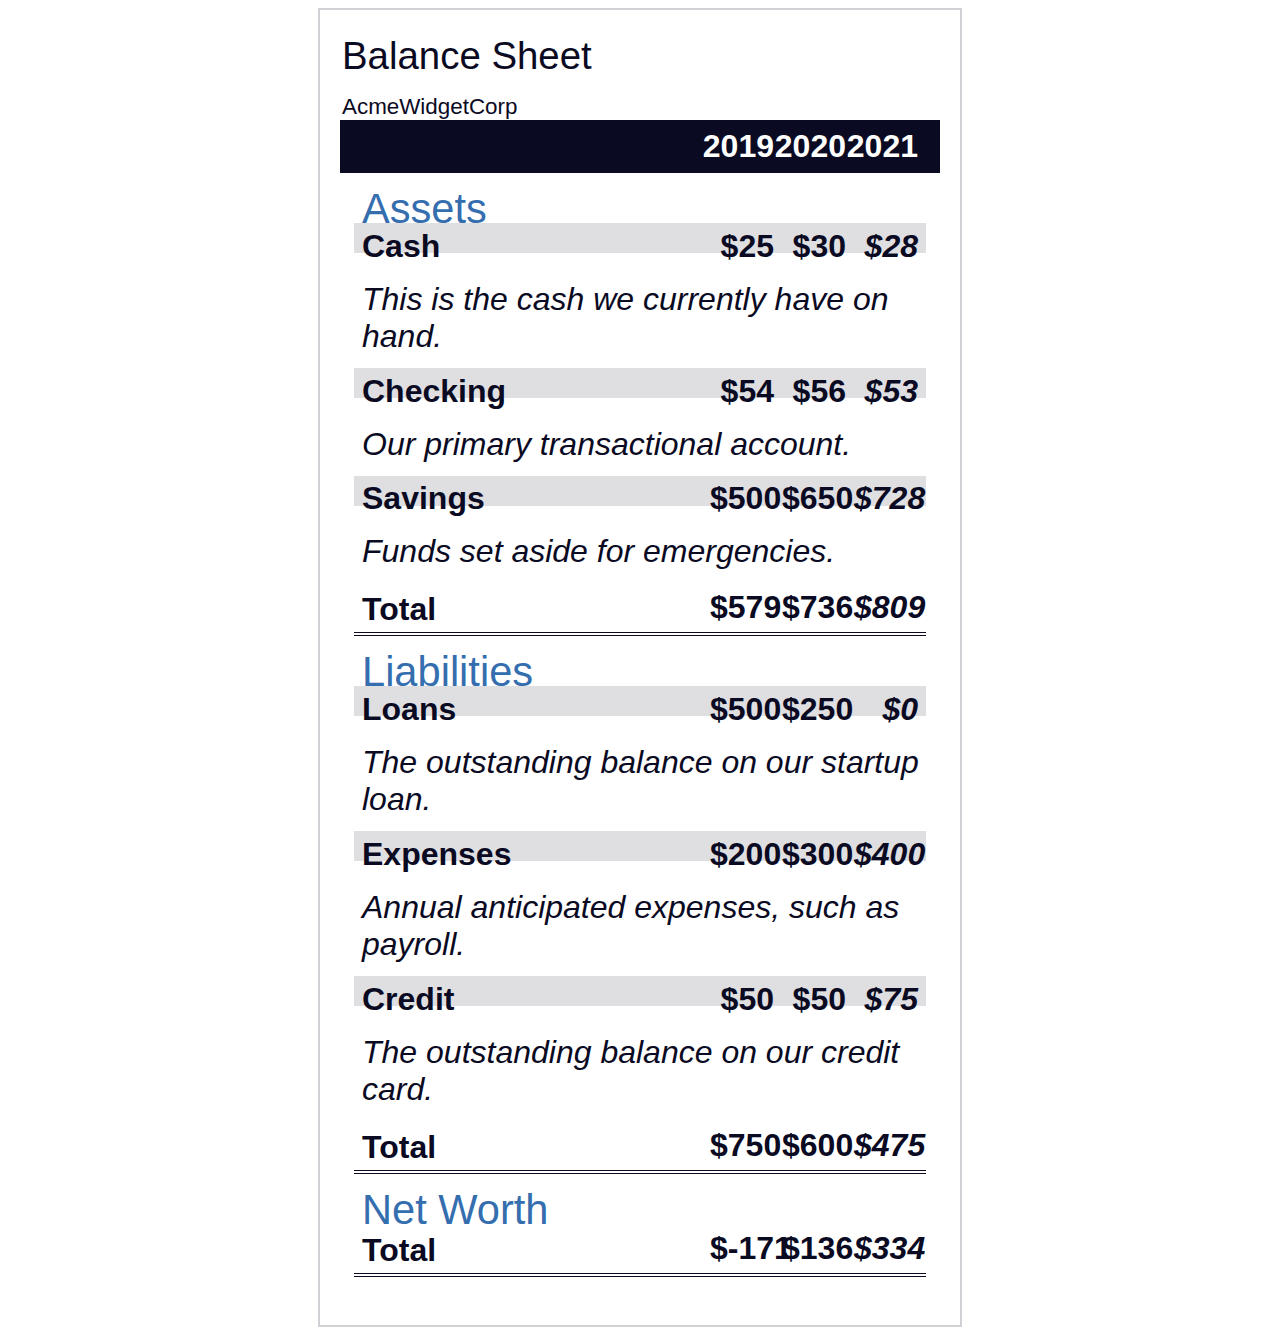
<file: 11_BalanceSheet/index.html>
<!DOCTYPE html>
<html lang="en">

<head>
    <meta charset="UTF-8">
    <meta name="viewport" content="width=device-width, initial-scale=1.0">
    <title>Balance Sheet</title>
    <link rel="stylesheet" href="styles.css" />
</head>

<body>
    <main>
        <section>
            <h1>
                <span class="flex">
                    <span>AcmeWidgetCorp</span>
                    <span>Balance Sheet</span>
                </span>
                <div id="years" aria-hidden="true">
                    <span class="year">2019</span>
                    <span class="year">2020</span>
                    <span class="year">2021</span>
                </div>
                <div class="table-wrap">
                    <table>
                        <caption>Assets</caption>
                        <thead>
                            <tr>
                                <td></td>
                                <th><span class="sr-only year">2019</span></th>
                                <th><span class="sr-only year">2020</span></th>
                                <th class="current"><span class="sr-only year">2021</span></th>
                            </tr>
                        </thead>
                        <tbody>
                            <tr class="data">
                                <th>Cash <span class="description">This is the cash we currently have on hand.</span></th>
                                <td>$25</td>
                                <td>$30</td>
                                <td class="current">$28</td>
                            </tr>
                            <tr class="data">
                                <th>Checking <span class="description">Our primary transactional account.</span></th>
                                <td>$54</td>
                                <td>$56</td>
                                <td class="current">$53</td>
                            </tr>
                            <tr class="data">
                                <th>Savings <span class="description">Funds set aside for emergencies.</span></th>
                                <td>$500</td>
                                <td>$650</td>
                                <td class="current">$728</td>
                            </tr>
                            <tr class="total">
                                <th>Total <span class="sr-only">Assets</span></th>
                                <td>$579</td>
                                <td>$736</td>
                                <td class="current">$809</td>
                            </tr>
                        </tbody>
                    </table>
                    <table>
                        <caption>Liabilities</caption>
                        <thead>
                            <tr>
                                <td></td>
                                <th><span class="sr-only">2019</span></th>
                                <th><span class="sr-only">2020</span></th>
                                <th><span class="sr-only">2021</span></th>
                            </tr>
                        </thead>
                        <tbody>
                            <tr class="data">
                                <th>Loans <span class="description">The outstanding balance on our startup loan.</span></th>
                                <td>$500</td>
                                <td>$250</td>
                                <td class="current">$0</td>
                            </tr>
                            <tr class="data">
                                <th>Expenses <span class="description">Annual anticipated expenses, such as payroll.</span></th>
                                <td>$200</td>
                                <td>$300</td>
                                <td class="current">$400</td>
                            </tr>
                            <tr class="data">
                                <th>Credit <span class="description">The outstanding balance on our credit card.</span></th>
                                <td>$50</td>
                                <td>$50</td>
                                <td class="current">$75</td>
                            </tr>
                            <tr class="total">
                                <th>Total <span class="sr-only">Liabilities</span></th>
                                <td>$750</td>
                                <td>$600</td>
                                <td class="current">$475</td>
                            </tr>
                        </tbody>
                    </table>
                    <table>
                        <caption>Net Worth</caption>
                        <thead>
                            <tr>
                                <td></td>
                                <th><span class="sr-only">2019</span></th>
                                <th><span class="sr-only">2020</span></th>
                                <th><span class="sr-only">2021</span></th>
                            </tr>
                        </thead>
                        <tbody>
                            <tr class="total">
                                <th>Total <span class="sr-only">Net Worth</span></th>
                                <td>$-171</td>
                                <td>$136</td>
                                <td class="current">$334</td>
                            </tr>
                        </tbody>
                    </table>
                </div>
            </h1>
        </section>
    </main>
</body>

</html>
</file>
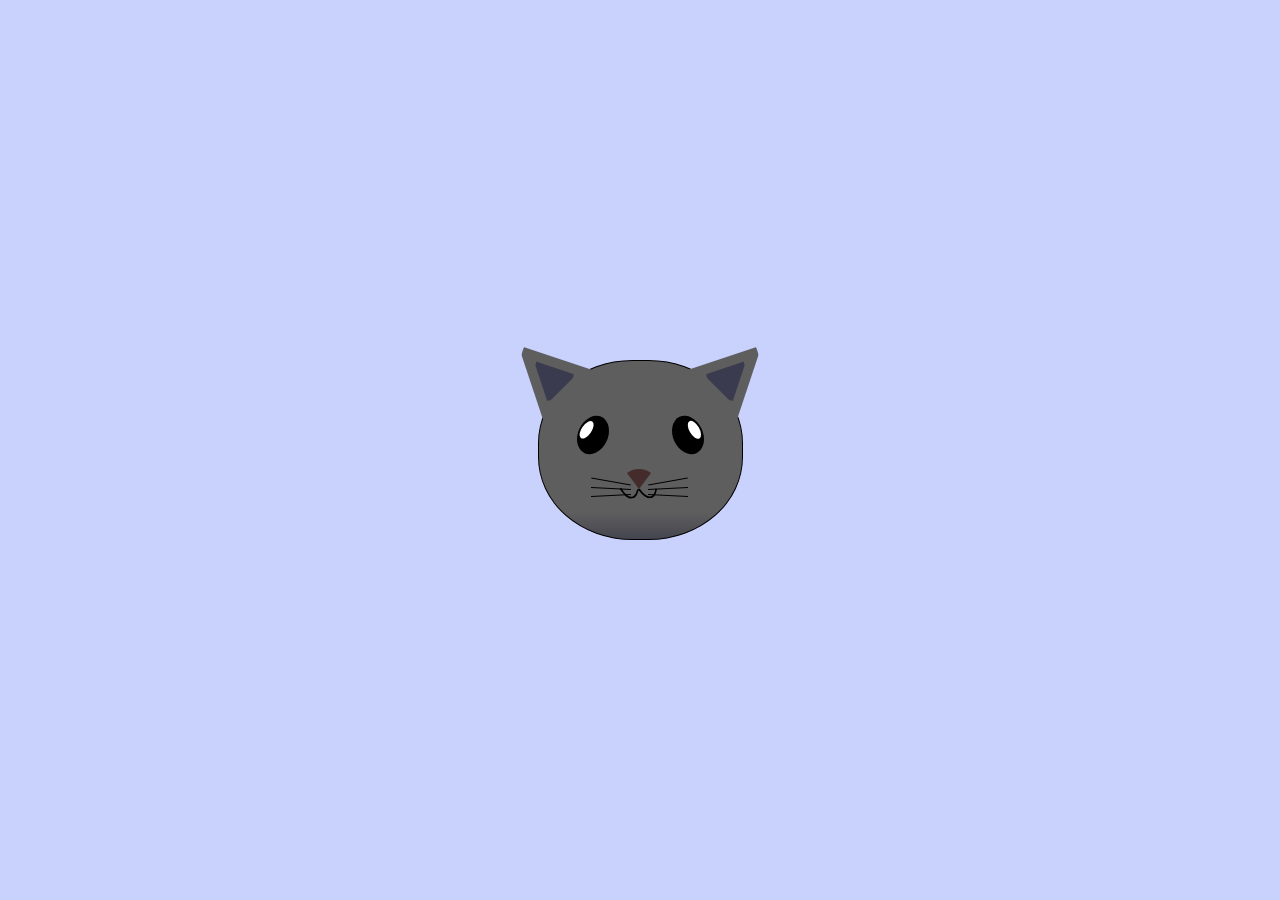
<file: 12_IntermidiateCSSbyBuildingaCatPainting/index.html>
<!DOCTYPE html>
<html lang="en">
<head>
    <meta charset="UTF-8">
    <!-- <meta name="viewport" content="width=device-width, initial-scale=1.0"> -->
    <link rel="stylesheet" href="styles.css">
    <title>fCC Cat Painting</title>
</head>
<body>
    <main>
        <div class="cat-head">
            <div class="cat-ears">
                <div class="cat-left-ear">
                    <div class="cat-left-inner-ear">

                    </div>
                </div>
                <div class="cat-right-ear">
                    <div class="cat-right-inner-ear">

                    </div>
                </div>
            </div>

            <div class="cat-eyes">
                <div class="cat-left-eye">
                    <div class="cat-left-inner-eye">

                    </div>
                </div>
                <div class="cat-right-eye">
                    <div class="cat-right-inner-eye">

                    </div>
                </div>
            </div>

            <div class="cat-nose">

            </div>

            <div class="cat-mouth">
                <div class="cat-mouth-line-left">

                </div>
                <div class="cat-mouth-line-right">

                </div>
            </div>

            <div class="cat-whiskers">
                <div class="cat-whiskers-left">
                    <div class="cat-whisker-left-top">

                    </div>
                    <div class="cat-whisker-left-middle">

                    </div>
                    <div class="cat-whisker-left-bottom">

                    </div>
                </div>
                <div class="cat-whiskers-right">
                    <div class="cat-whisker-right-top">

                    </div>
                    <div class="cat-whisker-right-middle">

                    </div>
                    <div class="cat-whisker-right-bottom">

                    </div>
                </div>
            </div>
        </div>
    </main>
</body>
</html>
</file>
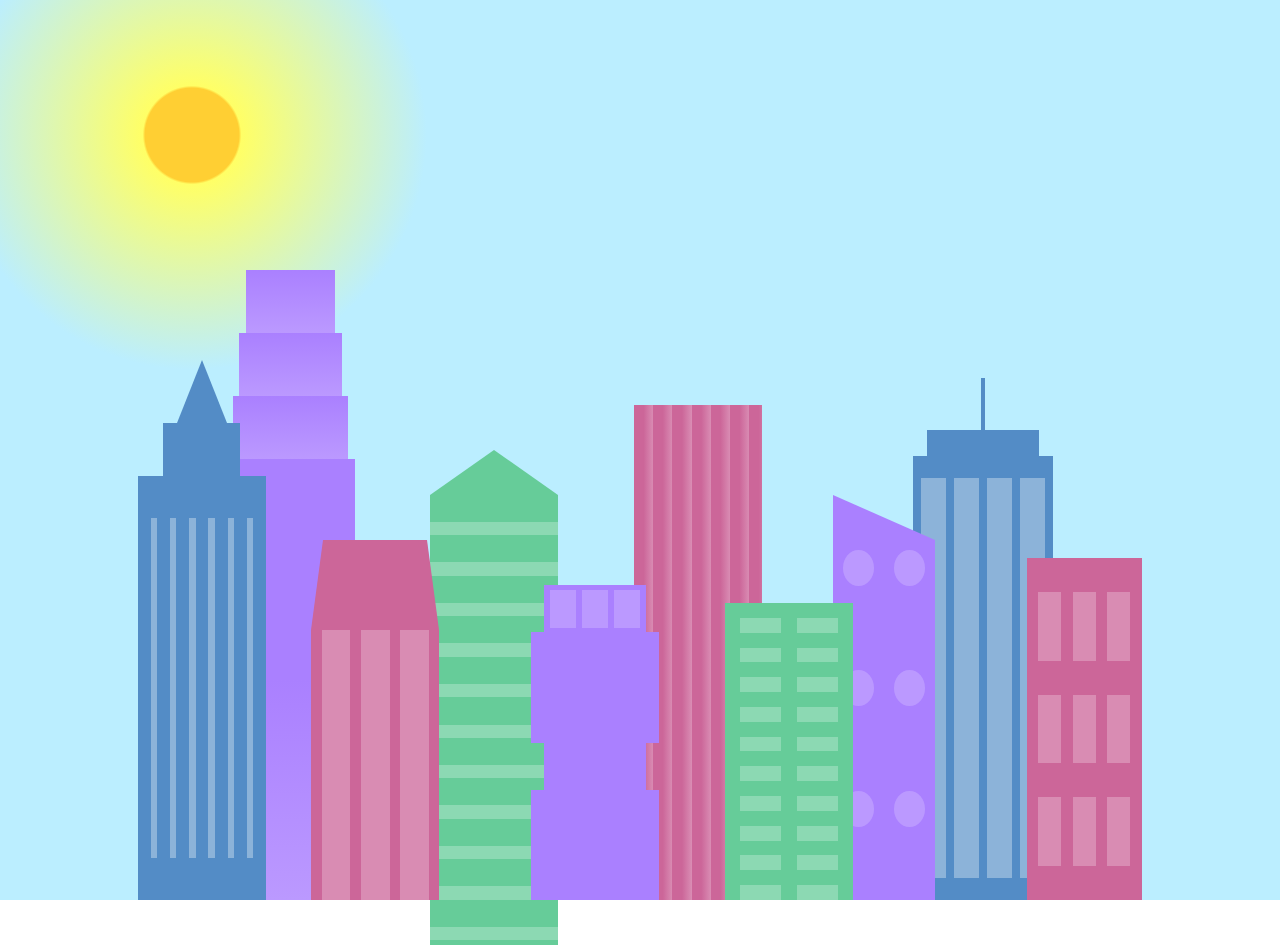
<file: 14_LearnCSSVariablesbyBuildingaCitySkyline/index.html>
<!DOCTYPE html>
<html lang="en">
<head>
    <meta charset="UTF-8">
    <meta name="viewport" content="width=device-width, initial-scale=1.0">
    <link rel="stylesheet" href="styles.css">
    <title>City Skyline</title>
</head>
<body>
    <div class="background-buildings sky">
        <div></div>
        <div></div>
        <div class="bb1 building-wrap">
            <div class="bb1a bb1-window"></div>
            <div class="bb1b bb1-window"></div>
            <div class="bb1c bb1-window"></div>
            <div class="bb1d"></div>
        </div>
        <div class="bb2">
            <div class="bb2a"></div>
            <div class="bb2b"></div>
        </div>
        <div class="bb3"></div>
        <div></div>
        <div class="bb4 building-wrap">
            <div class="bb4a"></div>
            <div class="bb4b"></div>
            <div class="bb4c window-wrap">
                <div class="bb4-window"></div>
                <div class="bb4-window"></div>
                <div class="bb4-window"></div>
                <div class="bb4-window"></div>
            </div>
        </div>
        <div></div>
        <div></div>
    </div>
    <div class="foreground-buildings">
        <div></div>
        <div></div>
        <div class="fb1 building-wrap">
            <div class="fb1a"></div>
            <div class="fb1b"></div>
            <div class="fb1c"></div>
        </div>
        <div class="fb2">
            <div class="fb2a"></div>
            <div class="fb2b window-wrap">
                <div class="fb2-window"></div>
                <div class="fb2-window"></div>
                <div class="fb2-window"></div>
            </div>
        </div>
        <div></div>
        <div class="fb3 building-wrap">
            <div class="fb3a window-wrap">
                <div class="fb3-window"></div>
                <div class="fb3-window"></div>
                <div class="fb3-window"></div>
            </div>
            <div class="fb3b"></div>
            <div class="fb3a"></div>
            <div class="fb3b"></div>
        </div>
        <div class="fb4">
            <div class="fb4a"></div>
            <div class="fb4b">
                <div class="fb4-window"></div>
                <div class="fb4-window"></div>
                <div class="fb4-window"></div>
                <div class="fb4-window"></div>
                <div class="fb4-window"></div>
                <div class="fb4-window"></div>
            </div>
        </div>
        <div class="fb5"></div>
        <div class="fb6"></div>
        <div></div>
        <div></div>
    </div>
</body>
</html>
</file>
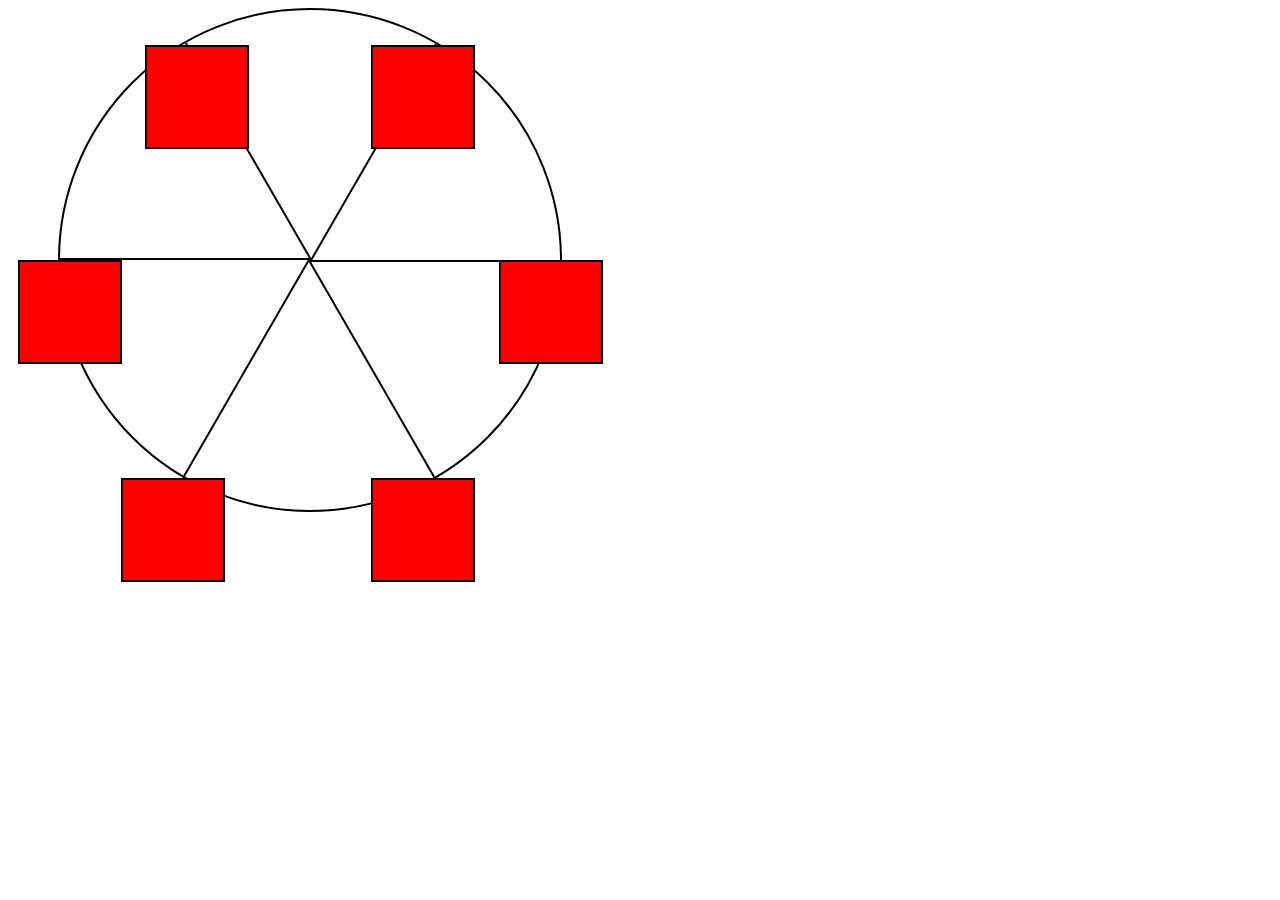
<file: 16_LearnCSSAnimationbyBuildingaFerrisWheel/index.html>
<!DOCTYPE html>
<html lang="en">
<head>
    <meta charset="UTF-8">
    <meta name="viewport" content="width=device-width, initial-scale=1.0">
    <link rel="stylesheet" href="styles.css">
    <title>Ferris Wheel</title>
</head>
<body>
    <div class="wheel">
        <span class="line"></span>
        <span class="line"></span>
        <span class="line"></span>
        <span class="line"></span>
        <span class="line"></span>
        <span class="line"></span>
        <div class="cabin"></div>
        <div class="cabin"></div>
        <div class="cabin"></div>
        <div class="cabin"></div>
        <div class="cabin"></div>
        <div class="cabin"></div>
    </div>
</body>
</html>
</file>
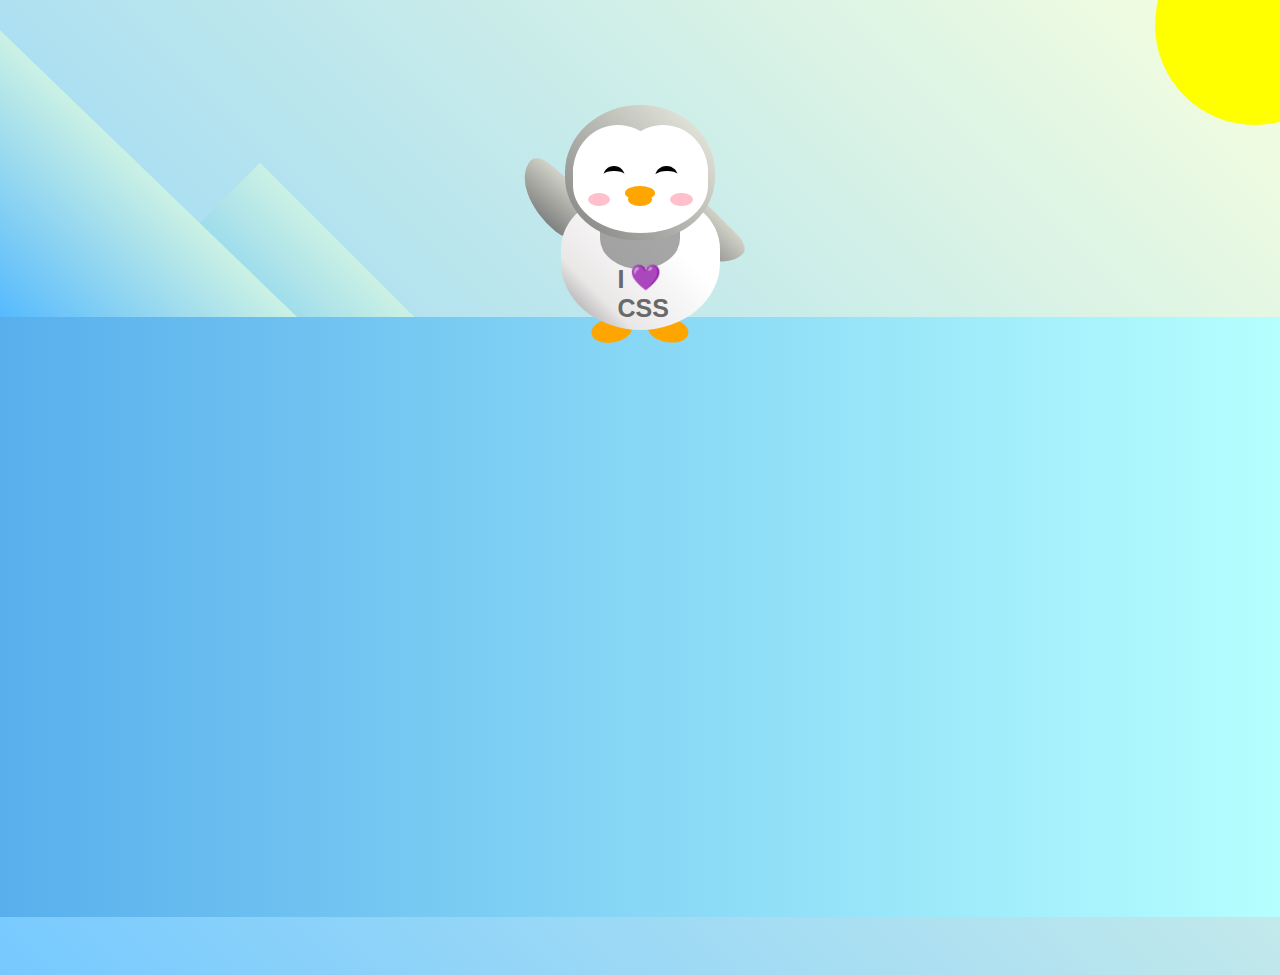
<file: 17_LearnCSSTransformsbyBuildingaPenguin/index.html>
<!DOCTYPE html>
<html lang="en">
<head>
    <meta charset="UTF-8">
    <meta name="viewport" content="width=device-width, initial-scale=1.0">
    <link rel="stylesheet" href="styles.css">
    <title>Penguin</title>
</head>
<body>
    <div class="left-mountain"></div>
    <div class="back-mountain"></div>
    <div class="sun"></div>
    <div class="penguin">
        <div class="penguin-head">
            <div class="face left"></div>
            <div class="face right"></div>
            <div class="chin"></div>
            <div class="eye left">
                <div class="eye-lid"></div>
            </div>
            <div class="eye right">
                <div class="eye-lid"></div>
            </div>
            <div class="blush left"></div>
            <div class="blush right"></div>
            <div class="beak top"></div>
            <div class="beak bottom"></div>
        </div>
        <div class="shirt">
            <div>💜</div>
            <p>I CSS</p>
        </div>
        <div class="penguin-body">
            <div class="arm left"></div>
            <div class="arm right"></div>
            <div class="foot left"></div>
            <div class="foot right"></div>
        </div>
    </div>
    <div class="ground"></div>
</body>
</html>
</file>
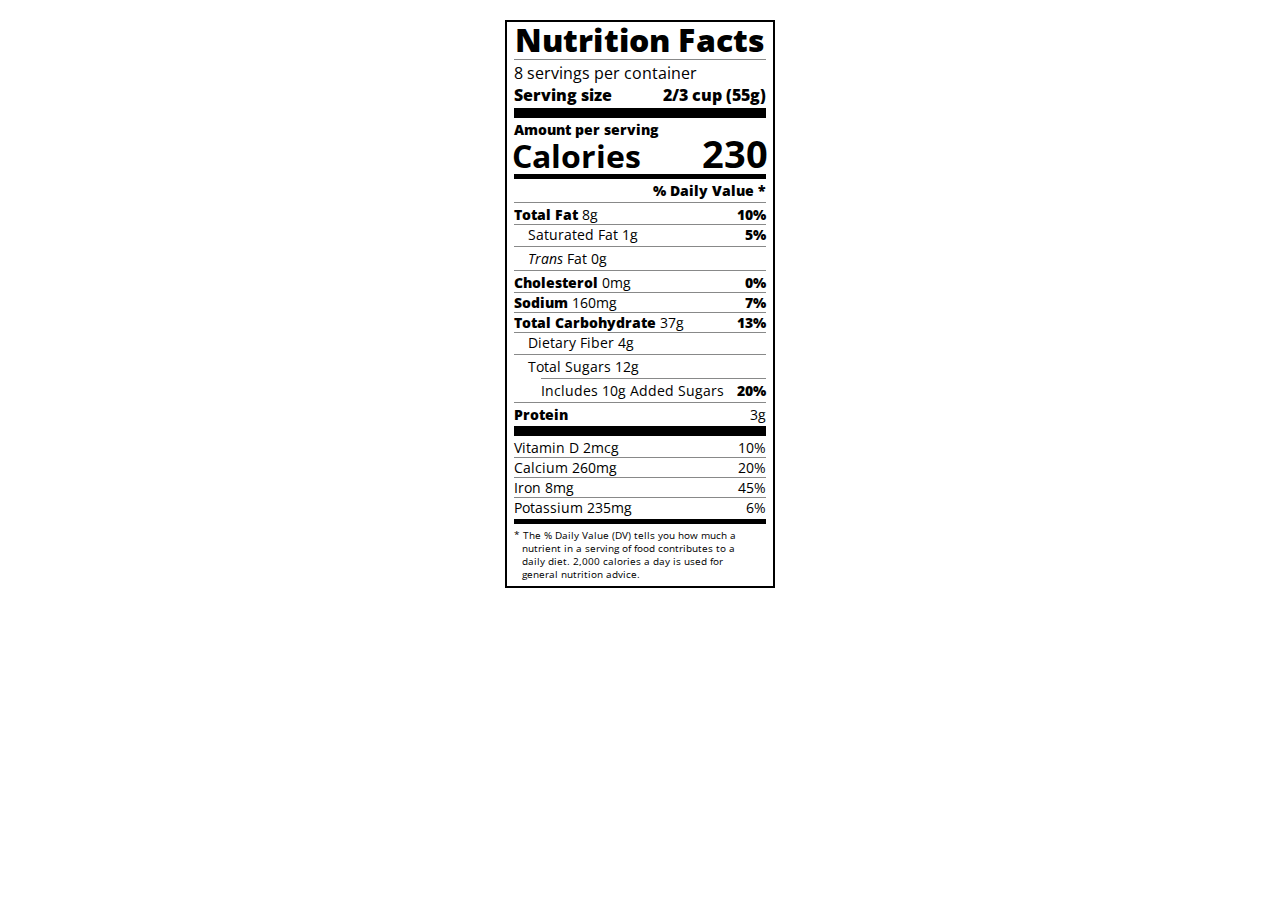
<file: 8_NutritionLabel/index.html>
<!DOCTYPE html>
<html lang="en">

<head>
    <meta charset="UTF-8">
    <title>Nutrition Label</title>
    <link rel="stylesheet" href="https://fonts.googleapis.com/css?family=Open+Sans:400,700,800">
    <link rel="stylesheet" href="styles.css">
</head>

<body>
    <div class="label">
        <header>
            <h1 class="bold">Nutrition Facts</h1>
            <div class="divider">

            </div>
            <p>8 servings per container</p>
            <p class="bold">Serving size <span>2/3 cup (55g)</span></p>
        </header>
        <div class="divider large">

        </div>
        <div class="calories-info">
            <div class="left-container">
                <h2 class="bold small-text">Amount per serving</h2>
                <p>Calories</p>
            </div>
            <span>230</span>
        </div>
        <div class="divider medium">

        </div>
        <div class="daily-value small-text">
            <p class="bold right no-divider">% Daily Value *</p>
            <div class="divider"></div>
            <p><span><span class="bold">Total Fat</span> 8g </span><span class="bold">10%</span></p>
            <p class="indent no-divider">Saturated Fat 1g <span class="bold">5%</span></p>
            <div class="divider"></div>
            <p class="indent no-divider"><span><i>Trans</i> Fat 0g</span></p>
            <div class="divider"></div>
            <p><span><span class="bold">Cholesterol</span> 0mg </span><span class="bold">0%</span></p>
            <p><span><span class="bold">Sodium</span> 160mg</span> <span class="bold">7%</span></p>
            <p><span><span class="bold">Total Carbohydrate</span> 37g</span> <span class="bold">13%</span></p>
            <p class="indent no-divider">Dietary Fiber 4g</p>
            <div class="divider"></div>
            <p class="indent no-divider">Total Sugars 12g</p>
            <div class="divider double-indent"></div>
            <p class="double-indent no-divider">Includes 10g Added Sugars <span class="bold">20%</span></p>
            <div class="divider"></div>
            <p class="no-divider"><span class="bold">Protein</span> 3g</p>
            <div class="divider large"></div>
            <p>Vitamin D 2mcg <span>10%</span></p>
            <p>Calcium 260mg <span>20%</span></p>
            <p>Iron 8mg <span>45%</span></p>
            <p class="no-divider">Potassium 235mg <span>6%</span></p>
        </div>
        <div class="divider medium"></div>
        <p class="note">* The % Daily Value (DV) tells you how much a nutrient in a serving of food contributes to a daily diet. 2,000 calories a day is used for general nutrition advice.</p>
    </div>
</body>

</html>
</file>
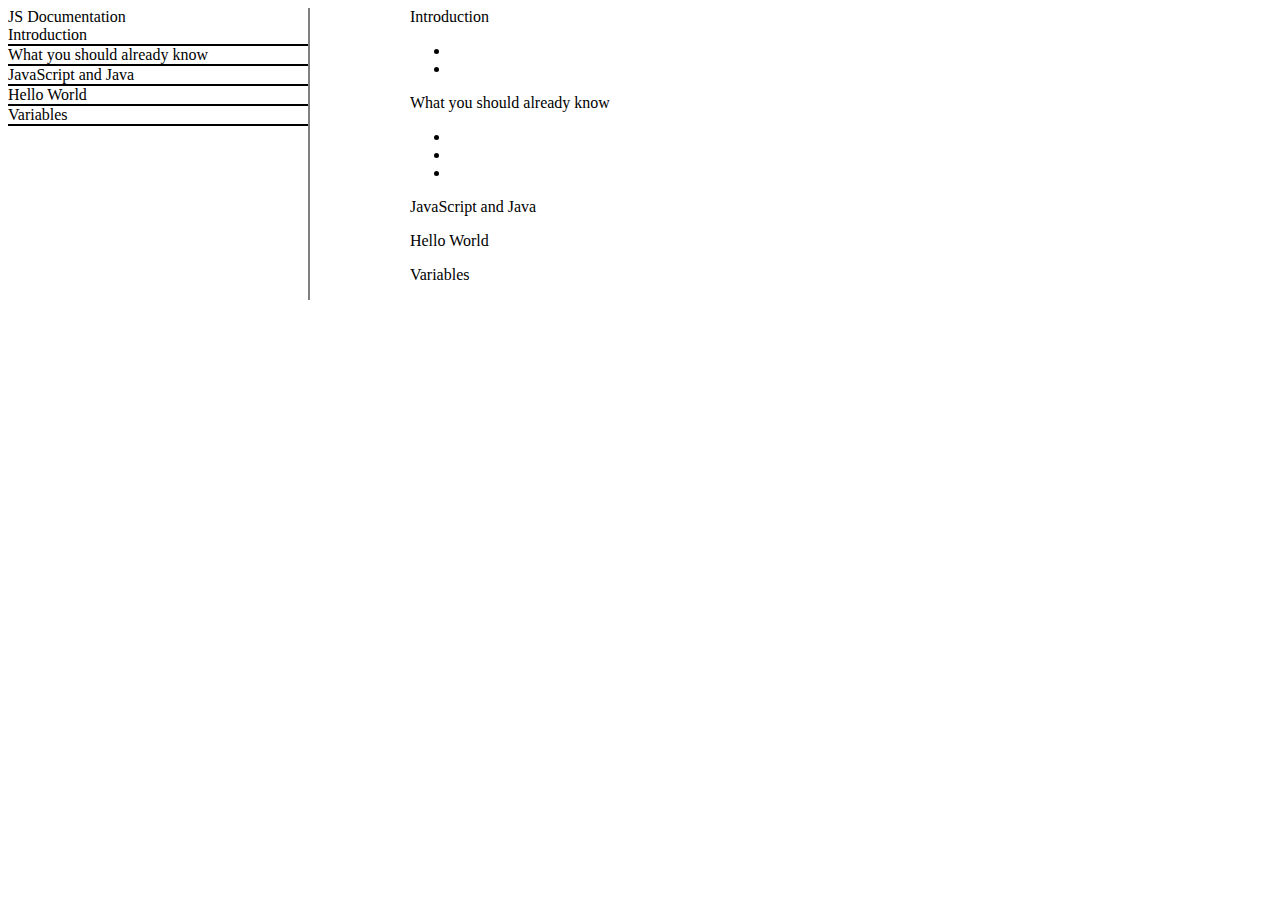
<file: BuildATechnicalDocumentationPage/index.html>
<!DOCTYPE html>
<html lang="en">
<head>
    <meta charset="UTF-8">
    <meta name="viewport" content="width=device-width, initial-scale=1.0">
    <link rel="stylesheet" href="styles.css">
    <title>Technical Documentation Page</title>
</head>
<body>
    <nav id="navbar">
        <header>
            JS Documentation
        </header>
        <a href="#Introduction" class="nav-link">Introduction</a>
        <a href="#What_you_should_already_know" class="nav-link">What you should already know</a>
        <a href="#JavaScript_and_Java" class="nav-link">JavaScript and Java</a>
        <a href="#Hello_World" class="nav-link">Hello World</a>
        <a href="#Variables" class="nav-link">Variables</a>
    </nav>
    <main id="main-doc">
        <section class="main-section" id="Introduction">
            <header>Introduction</header>
            <p></p>
            <p></p>
            <ul>
                <li></li>
                <li></li>
            </ul>
        </section>
        <section class="main-section" id="What_you_should_already_know">
            <header>What you should already know</header>
            <p></p>
            <p></p>
            <ul>
                <li></li>
                <li></li>
                <li></li>
            </ul>
        </section>
        <section class="main-section" id="JavaScript_and_Java">
            <header>JavaScript and Java</header>
            <p></p>
            <p></p>
        </section>
        <section class="main-section" id="Hello_World">
            <header>Hello World</header>
            <p></p>
            <p></p>
            <code></code>
            <code></code>
        </section>
        <section class="main-section" id="Variables">
            <header>Variables</header>
            <p></p>
            <p></p>
            <code></code>
            <code></code>
            <code></code>
        </section>
    </main>
</body>
</html>
</file>
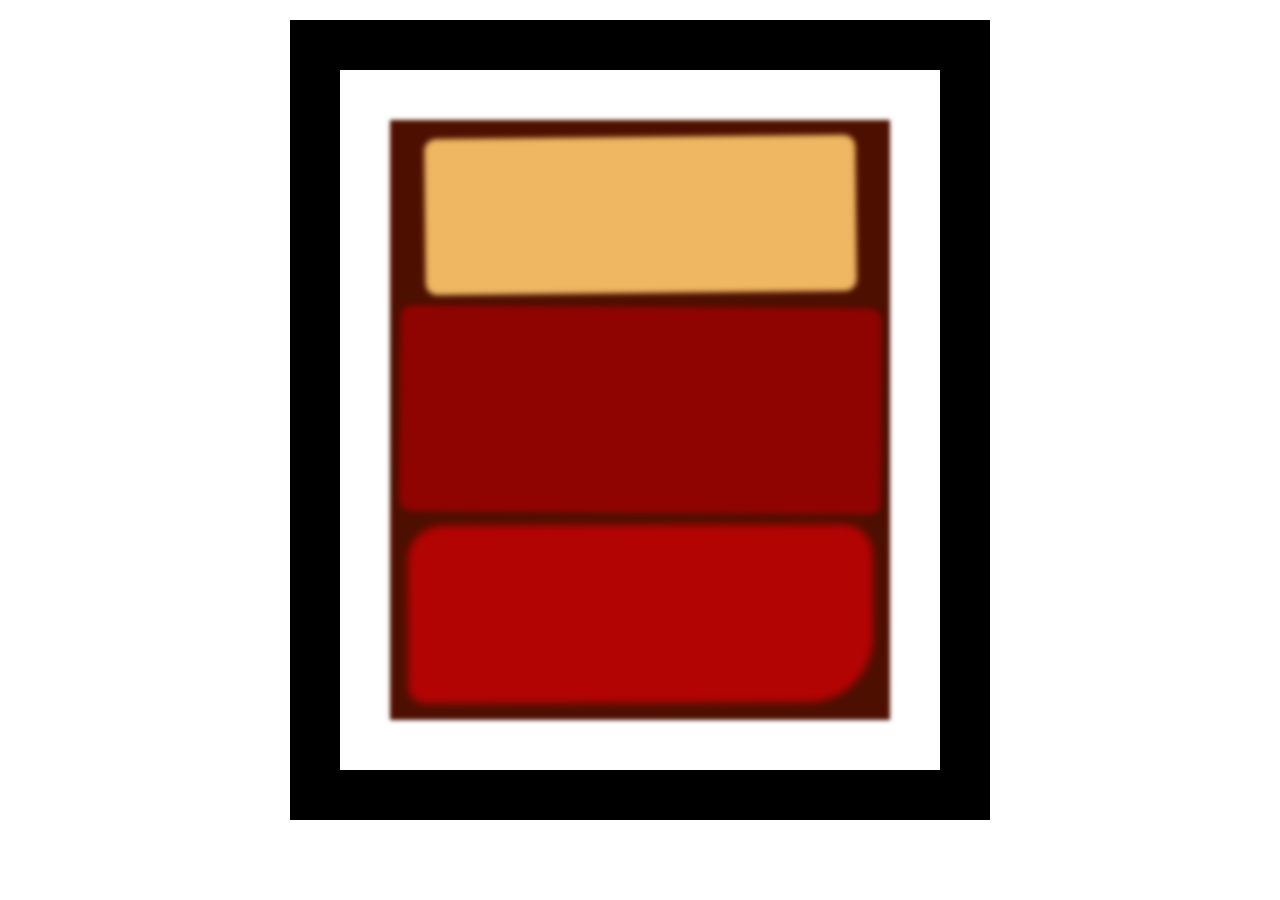
<file: 6_RothkoPainting/rothko.html>
<!DOCTYPE html>
<html lang="en">

<head>
    <meta charset="UTF-8">
    <title>Rothko Painting</title>
    <link rel="stylesheet" href="rothko.css">
</head>

<body>
    <div class="frame">
        <div class="canvas">
            <div class="one">

            </div>
            <div class="two">

            </div>
            <div class="three">

            </div>
        </div>
    </div>

</body>

</html>
</file>
<file: 11_BalanceSheet/styles.css>
html {
    box-sizing: border-box;
}

body {
    font-family: sans-serif;
    color: #0a0a23;
}

span[class~="sr-only"] {
    border: 0 !important;
    clip: rect(1px, 1px, 1px, 1px) !important;
    clip-path: inset(50%) !important;
    width: 1px !important;
    height: 1px !important;
    overflow: hidden !important;
    white-space: nowrap !important;
    position: absolute !important;
    padding: 0 !important;
    margin: -1px !important;
}

span:not(.sr-only) {
    font-weight: normal;
}

h1 {
    max-width: 37.25rem;
    margin: 0 auto;
    padding: 1.5rem 1.25rem;
}

h1 .flex {
    display: flex;
    flex-direction: column-reverse;
    gap: 1rem;
}

h1 .flex span:first-of-type {
    font-size: 0.7em;
}

h1 .flex span:last-of-type {
    font-size: 1.2em;
}

section {
    max-width: 40rem;
    margin: 0 auto;
    border: 2px solid #d0d0d5;
}

#years {
    display: flex;
    justify-content: flex-end;
    position: sticky;
    top: 0;
    color: #fff;
    background-color: #0a0a23;
    margin: 0 -2px;
    padding: 0.5rem calc(1.25rem + 2px) 0.5rem 0;
    z-index: 999;
}

#years span[class] {
    font-weight: bold;
    width: 4.5rem;
    text-align: right;
}

.table-wrap {
    padding: 0 0.75rem 1.5rem 0.75rem;
}

table {
    border-collapse: collapse;
    border: 0;
    width: 100%;
    position: relative;
    margin-top: 3rem;
}

table caption {
    color: #356eaf;
    font-size: 1.3em;
    font-weight: normal;
    position: absolute;
    top: -2.25rem;
    left: 0.5rem;
}

tbody td {
    width: 100vw;
    max-width: 4rem;
    min-width: 4rem;
}

tbody th {
    width: calc(100% - 12rem);
}

tr[class="total"] {
    border-bottom: 4px double #0a0a23;
    font-weight: bold;
}

tr[class="total"] th {
    text-align: left;
    padding: 0.5rem 0 0.25rem 0.5rem;
}

tr.total td{
    text-align: right;
    padding: 0 0.25rem;
}

tr.total td:nth-of-type(3) {
    padding-right: 0.5rem;
}

tr.total:hover {
    background-color: #99c9ff;
}

td.current {
    font-style: italic;
}

tr.data {
    background-image: linear-gradient(to bottom, #dfdfe2 1.845rem, white 1.845rem);
}

tr.data th {
    text-align: left;
    padding-top: 0.3rem;
    padding-left: 0.5rem;
}

tr.data th .description {
    display: block;
    font-style: italic;
    font-weight: normal;
    padding: 1rem 0 0.75rem;
    margin-right: -13.5rem;
}

tr.data td {
    vertical-align: top;
    text-align: right;
    padding: 0.3rem 0.25rem 0;
}

tr.data td:last-of-type {
    padding-right: 0.5rem;
}
</file>
<file: 12_IntermidiateCSSbyBuildingaCatPainting/styles.css>
* {
    box-sizing: border-box;
}

body {
    background-color: #c9d2fc;
}

.cat-head {
    position: absolute;
    right: 0;
    left: 0;
    top: 0;
    bottom: 0;
    margin: auto;
    width: 205px;
    height: 180px;
    border: 1px solid #000;
    border-radius: 46%;
    background: linear-gradient(#5e5e5e 85%, #45454f 100%);
}

.cat-right-ear {
    position: absolute;
    top: -26px;
    left: 163px;
    border-left: 35px solid transparent;
    border-right: 35px solid transparent;
    border-bottom: 70px solid #5e5e5e;
    border-top-left-radius: 10px;
    border-top-right-radius: 90px;
    transform: rotate(45deg);
    z-index: 1;
}
.cat-right-inner-ear {
    position: absolute;
    top: 22px;
    left: -20px;
    border-left: 20px solid transparent;
    border-right: 20px solid transparent;
    border-bottom: 40px solid #3b3b4f;
    border-bottom-right-radius: 40%;
    border-bottom-left-radius: 40%;
    border-top-left-radius: 10px;
    border-top-right-radius: 90px;
}

.cat-left-ear {
    position: absolute;
    top: -26px;
    left: -31px;
    border-left: 35px solid transparent;
    border-right: 35px solid transparent;
    border-bottom: 70px solid #5e5e5e;
    border-top-left-radius: 90px;
    border-top-right-radius: 10px;
    transform: rotate(-45deg);
    z-index: 1;
}
.cat-left-inner-ear {
    position: absolute;
    top: 22px;
    left: -20px;
    border-left: 20px solid transparent;
    border-right: 20px solid transparent;
    border-bottom: 40px solid #3b3b4f;
    border-bottom-right-radius: 40%;
    border-bottom-left-radius: 40%;
    border-top-left-radius: 90px;
    border-top-right-radius: 10px;
}

.cat-left-eye {
    position: absolute;
    top: 54px;
    left: 39px;
    width: 30px;
    height: 40px;
    background-color: #000;
    border-radius: 60%;
    transform: rotate(25deg);
}
.cat-left-inner-eye {
    position: absolute;
    top: 8px;
    left: 2px;
    border-radius: 60%;
    transform: rotate(10deg);
    width: 10px;
    height: 20px;
    background-color: #fff;
}

.cat-right-eye {
    position: absolute;
    top: 54px;
    left: 134px;
    width: 30px;
    height: 40px;
    background-color: #000;
    border-radius: 60%;
    transform: rotate(-25deg);
}
.cat-right-inner-eye {
    position: absolute;
    top: 8px;
    left: 18px;
    border-radius: 60%;
    transform: rotate(-5deg);
    width: 10px;
    height: 20px;
    background-color: #fff;
}

.cat-nose {
    position: absolute;
    top: 108px;
    left: 85px;
    border-left: 15px solid transparent;
    border-right: 15px solid transparent;
    border-bottom: 20px solid #442c2c;
    border-top-left-radius: 50%;
    border-bottom-right-radius: 50%;
    border-bottom-left-radius: 50%;
    transform: rotate(180deg);
}

.cat-mouth div {
    width: 30px;
    height: 50px;
    border: 2px solid #000;
    border-color: black transparent transparent transparent;
    border-radius: 190%/190px 150px 0 0;
}

.cat-mouth-line-left {
    position: absolute;
    top: 88px;
    left: 74px;
    transform: rotate(170deg);
}

.cat-mouth-line-right {
    position: absolute;
    top: 88px;
    left: 91px;
    transform: rotate(165deg);
}

.cat-whiskers-left div {
    width: 40px;
    height: 1px;
    background-color: #000;
}
.cat-whisker-left-top {
    position: absolute;
    top: 120px;
    left: 52px;
    transform: rotate(10deg);
}
.cat-whisker-left-middle {
    position: absolute;
    top: 127px;
    left: 52px;
    transform: rotate(3deg);
}
.cat-whisker-left-bottom {
    position: absolute;
    top: 134px;
    left: 52px;
    transform: rotate(-3deg);
}

.cat-whiskers-right div{
    width: 40px;
    height: 1px;
    background-color: #000;
}
.cat-whisker-right-top {
    position: absolute;
    top: 120px;
    left: 109px;
    transform: rotate(-10deg);
}
.cat-whisker-right-middle {
    position: absolute;
    top: 127px;
    left: 109px;
    transform: rotate(-3deg);
}
.cat-whisker-right-bottom {
    position: absolute;
    top: 134px;
    left: 109px;
    transform: rotate(3deg);
}
</file>
<file: 14_LearnCSSVariablesbyBuildingaCitySkyline/styles.css>
:root {
    --building-color1: #aa80ff;
    --building-color2: #66cc99;
    --building-color3: #cc6699;
    --building-color4: #538cc6;
    --window-color1: #bb99ff;
    --window-color2: #8cd9b3;
    --window-color3: #d98cb3;
    --window-color4: #8cb3d9;
}

* {
    /* border: 1px solid black; */
    box-sizing: border-box;
}

body {
    height: 100vh;
    margin: 0;
    overflow: hidden;
}

.background-buildings, .foreground-buildings {
    width: 100%;
    height: 100%;
    position: absolute;
    top: 0;
    display: flex;
    justify-content: space-evenly;
    align-items: flex-end;
}

.building-wrap {
    display: flex;
    flex-direction: column;
    align-items: center;
}

.window-wrap {
    display: flex;
    align-items: center;
    justify-content: space-evenly;
}

.sky {
    background: radial-gradient(circle closest-corner at 15% 15%, #ffcf33 0%, #ffcf33 20%, #ffff66 21%, #bbeeff 100%);
}

/* BACKGROUND BUILDINGS - "bb" stands for "background building" */

.bb1 {
    width: 10%;
    height: 70%;
}

.bb1a {
    width: 70%;
}
.bb1b {
    width: 80%;
}
.bb1c {
    width: 90%;
}
.bb1d {
    width: 100%;
    height: 70%;
    background: linear-gradient(var(--building-color1) 50%, var(--window-color1));
}

.bb1-window {
    height: 10%;
    background: linear-gradient(var(--building-color1), var(--window-color1))
}

.bb2 {
    width: 10%;
    height: 50%;
}
.bb2a {
    border-bottom: 5vh solid var(--building-color2);
    border-left: 5vw solid transparent;
    border-right: 5vw solid transparent;
}
.bb2b {
    width: 100%;
    height: 100%;
    background: repeating-linear-gradient(var(--building-color2) 0%, var(--building-color2) 6%, var(--window-color2) 6%, var(--window-color2) 9%);
}

.bb3 {
    width: 10%;
    height: 55%;
    background: repeating-linear-gradient(90deg, var(--building-color3), var(--building-color3), var(--window-color3) 15%);
}

.bb4 {
    width: 11%;
    height: 58%;
}
.bb4a {
    width: 3%;
    height: 10%;
    background-color: var(--building-color4);
}
.bb4b {
    width: 80%;
    height: 5%;
    background-color: var(--building-color4);
}
.bb4c {
    width: 100%;
    height: 85%;
    background-color: var(--building-color4);
}
.bb4-window {
    width: 18%;
    height: 90%;
    background-color: var(--window-color4);
}

/* FOREGROUND BUILDINGS - "fb" stands for "foreground building" */

.fb1 {
    width: 10%;
    height: 60%;
}
.fb1a {
    border-bottom: 7vh solid var(--building-color4);
    border-left: 2vw solid transparent;
    border-right: 2vw solid transparent;
}
.fb1b {
    width: 60%;
    height: 10%;
    background-color: var(--building-color4);
}
.fb1c {
    width: 100%;
    height: 80%;
    background: repeating-linear-gradient(90deg, var(--building-color4) 0%, var(--building-color4) 10%, transparent 10%, transparent 15%), repeating-linear-gradient(var(--building-color4) 0%, var(--building-color4) 10%, var(--window-color4) 10%, var(--window-color4) 90%);
}

.fb2 {
    width: 10%;
    height: 40%;

}
.fb2a {
    width: 100%;
    border-bottom: 10vh solid var(--building-color3);
    border-left: 1vw solid transparent;
    border-right: 1vw solid transparent;
}
.fb2b {
    width: 100%;
    height: 75%;
    background-color: var(--building-color3);
}
.fb2-window {
    width: 22%;
    height: 100%;
    background-color: var(--window-color3);
}

.fb3 {
    width: 10%;
    height: 35%;

}
.fb3a {
    width: 80%;
    height: 15%;
    background-color: var(--building-color1);
}
.fb3b {
    width: 100%;
    height: 35%;
    background-color: var(--building-color1);
}
.fb3-window {
    width: 25%;
    height: 80%;
    background-color: var(--window-color1);
}

.fb4 {
    width: 8%;
    height: 45%;
    position: relative;
    left: 10%;
}
.fb4a {
    border-top: 5vh solid transparent;
    border-left: 8vw solid var(--building-color1);
}
.fb4b {
    width: 100%;
    height: 89%;
    background-color: var(--building-color1);
    display: flex;
    flex-wrap: wrap;
}
.fb4-window {
    width: 30%;
    height: 10%;
    border-radius: 50%;
    background-color: var(--window-color1);
    margin: 10%;
}

.fb5 {
    width: 10%;
    height: 33%;
    position: relative;
    right: 10%;
    background: repeating-linear-gradient(var(--building-color2) 0%, var(--building-color2) 5%, transparent 5%, transparent 10%), repeating-linear-gradient(90deg, var(--building-color2) 0%, var(--building-color2) 12%, var(--window-color2) 12%, var(--window-color2) 44%);
}

.fb6 {
    width: 9%;
    height: 38%;
    background: repeating-linear-gradient(90deg, var(--building-color3) 0%, var(--building-color3) 10%, transparent 10%, transparent 30%), repeating-linear-gradient(var(--building-color3) 0%, var(--building-color3) 10%, var(--window-color3) 10%, var(--window-color3) 30%);
}

@media (max-width: 1000px) {
    :root {
        --building-color1: #000;
        --building-color2: #000;
        --building-color3: #000;
        --building-color4: #000;
    }
    .sky {
        background: radial-gradient(circle closest-corner at 15% 15%, #ccc 0%, #ccc 20%, #445 21%, #223 100%);
    }
}
</file>
<file: 16_LearnCSSAnimationbyBuildingaFerrisWheel/styles.css>
.wheel {
    border: 2px solid black;
    border-radius: 50%;
    margin-left: 50px;
    position: absolute;
    width: 55vw;
    height: 55vw;
    max-width: 500px;
    max-height: 500px;
    animation-name: wheel;
    animation-duration: 10s;
    animation-iteration-count: infinite;
    animation-timing-function: linear;
}

.line {
    background-color: black;
    width: 50%;
    height: 2px;
    position: absolute;
    left: 50%;
    top: 50%;
    transform-origin: 0% 0%;
}
.line:nth-of-type(2) {
    transform: rotate(60deg);
}
.line:nth-of-type(3) {
    transform: rotate(120deg);
}
.line:nth-of-type(4) {
    transform: rotate(180deg);
}
.line:nth-of-type(5) {
    transform: rotate(240deg);
}
.line:nth-of-type(6) {
    transform: rotate(300deg);
}

.cabin {
    background-color: red;
    width: 20%;
    height: 20%;
    position: absolute;
    border: 2px solid;
    transform-origin: 50% 0%;
    animation: cabins 10s ease-in-out infinite;
}
.cabin:nth-of-type(1) {
    right: -8.5%;
    top: 50%;
}
.cabin:nth-of-type(2) {
    right: 17%;
    top: 93.5%;
}
.cabin:nth-of-type(3) {
    right: 67%;
    top: 93.5%;
}
.cabin:nth-of-type(4) {
    left: -8.5%;
    top: 50%;
}
.cabin:nth-of-type(5) {
    left: 17%;
    top: 7%;
}
.cabin:nth-of-type(6) {
    right: 17%;
    top: 7%;
}

@keyframes wheel {
    0% {
        transform: rotate(0deg);
    }
    100% {
        transform: rotate(360deg);
    }
}

@keyframes cabins {
    0% {
        transform: rotate(0deg);
    }

    25% {
        background-color: yellow;
    }

    50% {
        background-color: purple;
    }

    75% {
        background-color: yellow;
    }

    100% {
        transform: rotate(-360deg);
    }
}
</file>
<file: 17_LearnCSSTransformsbyBuildingaPenguin/styles.css>
:root {
    --penguin-face: white;
    --penguin-picorna: orange;
    --penguin-skin: gray;
}
body {
    background: linear-gradient(45deg, rgb(118, 201, 255), rgb(247, 255, 222));
    margin: 0;
    padding: 0;
    width: 100%;
    height: 100vh;
    overflow: hidden;
}

.left-mountain {
    width: 300px;
    height: 300px;
    background: linear-gradient(rgb(203, 241, 228), rgb(80, 183, 255));
    position: absolute;
    transform: skew(0deg, 44deg);
    z-index: 2;
    margin-top: 100px;
}

.back-mountain {
    width: 300px;
    height: 300px;
    background: linear-gradient(rgb(203, 241, 228), rgb(47, 170, 255));
    position: absolute;
    z-index: 1;
    transform: rotate(45deg);
    left: 110px;
    top: 225px;
}

.sun {
    width: 200px;
    height: 200px;
    background-color: yellow;
    position: absolute;
    border-radius: 50%;
    right: -75px;
    top: -75px;
}

.penguin {
    width: 300px;
    height: 300px;
    margin: auto;
    margin-top: 75px;
    z-index: 4;
    position: relative;
    transition: 1s ease-in-out 0ms;
}

.penguin * {
    position: absolute;
}

.penguin:active {
    transform: scale(1.5);
    cursor: not-allowed;
}

.penguin-head {
    width: 50%;
    height: 45%;
    background: linear-gradient(45deg, var(--penguin-skin), rgb(239, 240, 228));
    border-top-left-radius: 70%;
    border-top-right-radius: 70%;
    border-bottom-left-radius: 65%;
    border-bottom-right-radius: 65%;
    top: 10%;
    left: 25%;
    z-index: 1;
}
.face {
    width: 60%;
    height: 70%;
    background-color: var(--penguin-face);
    border-radius: 70% 70% 60% 60%;
    top: 15%;
}
.face.left {
    left: 5%;
}
.face.right {
    right: 5%;
}
.chin {
    width: 90%;
    height: 70%;
    background-color: var(--penguin-face);
    top: 25%;
    left: 5%;
    border-radius: 70% 70% 100% 100%;
}
.eye {
    width: 15%;
    height: 17%;
    background-color: black;
    top: 45%;
    border-radius: 50%;
}
.eye.left {
    left: 25%;
}
.eye.right {
    right: 25%;
}
.eye-lid {
    width: 150%;
    height: 100%;
    background-color: var(--penguin-face);
    top: 25%;
    left: -23%;
    border-radius: 50%;
}
.blush {
    width: 15%;
    height: 10%;
    background-color: pink;
    top: 65%;
    border-radius: 50%;
}
.blush.left {
    left: 15%;
}
.blush.right {
    right: 15%;
}
.beak {
    height: 10%;
    background-color: var(--penguin-picorna);
    border-radius: 50%;
}
.beak.top {
    width: 20%;
    top: 60%;
    left: 40%;
}
.beak.bottom {
    width: 16%;
    top: 65%;
    left: 42%;
}

.shirt {
    font-size: 25px;
    font-family: Helvetica, sans-serif;
    font-weight: bold;
    top: 165px;
    left: 127.5px;
    z-index: 1;
    color: #6a6969;
}
.shirt div {
    font-weight: initial;
    top: 22.5px;
    left: 12px;
}

.penguin-body {
    width: 53%;
    height: 45%;
    background: linear-gradient(45deg, rgb(134, 133, 133) 0%, rgb(234, 231, 231) 25%, white 67%);
    border-radius: 80% 80% 100% 100%;
    top: 40%;
    left: 23.5%;
}
.penguin-body::before {
    content: "";
    position: absolute;
    width: 50%;
    height: 45%;
    background-color: var(--penguin-skin);
    top: 10%;
    left: 25%;
    border-radius: 0% 0% 100% 100%;
    opacity: 70%;
}
.arm {
    width: 30%;
    height: 60%;
    background: linear-gradient(90deg, var(--penguin-skin), rgb(209, 210, 199));
    border-radius: 30% 30% 30% 120%;
    z-index: -1;
}
.arm.left {
    top: 35%;
    left: 5%;
    transform-origin: top left;
    transform: rotate(130deg) scaleX(-1);
    animation-name: wave;
    animation-duration: 3s;
    animation-iteration-count: infinite;
    animation-timing-function: linear;
}
.arm.right {
    top: 0%;
    right: -5%;
    transform: rotate(-45deg);
}
.foot {
    width: 15%;
    height: 30%;
    background-color: var(--penguin-picorna);
    top: 85%;
    border-radius: 50%;
    z-index: -1;
}
.foot.left {
    left: 25%;
    transform: rotate(80deg);
}
.foot.right {
    right: 25%;
    transform: rotate(-80deg);
}

.ground {
    width: 100vw;
    height: calc(100vh - 300px);
    background: linear-gradient(90deg, rgb(88, 175, 236), rgb(182, 255, 255));
    z-index: 3;
    position: absolute;
    margin-top: -58px;
}

@keyframes wave {
    10% {
        transform: rotate(110deg) scaleX(-1);
    }
    20% {
        transform: rotate(130deg) scaleX(-1);
    }
    30% {
        transform: rotate(110deg) scaleX(-1);
    }
    40% {
        transform: rotate(130deg) scaleX(-1);
    }
}
</file>
<file: 8_NutritionLabel/styles.css>
* {
    box-sizing: border-box;
}

html {
    font-size: 16px;
}

body {
    font-family: "Open Sans", sans-serif;
}

.label {
    border: 2px solid black;
    width: 270px;
    margin: 20px auto;
    padding: 0 7px;
}

header h1 {
    text-align: center;
    margin: -4px 0;
    letter-spacing: 0.15px;
}

.divider {
    border-bottom: 1px solid #888989;
    margin: 2px 0;
}

.large {
    height: 10px;
}

.large, .medium {
    background-color: black;
    border: 0;
}

p {
    margin: 0;
    display: flex;
    justify-content: space-between;
}

.calories-info {
    display: flex;
    justify-content: space-between;
    align-items: flex-end;
}

.calories-info h2 {
    margin: 0;
}

.left-container p {
    margin: -5px -2px;
    font-size: 2em;
    font-weight: 700;
}

.calories-info span {
    font-size: 2.4em;
    font-weight: 700;
    margin: -7px -2px;
}

.bold {
    font-weight: 800;
}

.small-text {
    font-size: 0.85rem;
}

.medium {
    height: 5px;
}

.right {
    justify-content: flex-end;
}

.indent {
    margin-left: 1em;
}

.double-indent {
    margin-left: 2em;
}

.daily-value p:not(.no-divider) {
    border-bottom: 1px solid #888989;
}

.note {
    font-size: 0.6rem;
    margin: 5px 0;
    padding: 0 8px;
    text-indent: -8px;
}
</file>
<file: BuildATechnicalDocumentationPage/styles.css>
a {
    text-decoration-line: none;
    color: black;
    border-bottom: 2px solid #000000;
    padding-right: 100px;
}
#navbar {
    display: flex;
    flex-direction: column;
}

@media (min-width: 1024px) {
    body {
        display: flex;
        gap: 100px;
    }
    nav {
        border-right: 2px solid gray;
    }
    
}

@media (max-width: 1024px) {
    body {
        display: flex;
        flex-direction: column;
    }
}
</file>
<file: 6_RothkoPainting/rothko.css>
.frame {
    border: 50px solid black;
    width: 500px;
    padding: 50px;
    margin: 20px auto;
}
.canvas {
    width: 500px;
    height: 600px;
    background-color: #4d0f00;
    /* padding: 1px; change to overflow set to hidden*/
    overflow: hidden;
    filter: blur(2px);
}
.one {
    width: 425px;
    height: 150px;
    background-color: #efb762;
    margin: 20px auto;
    box-shadow: 0 0 3px 3px #efb762;
    border-radius: 9px;
    transform: rotate(-0.6deg);
}
.two {
    width: 475px;
    height: 200px;
    background-color: #8f0401;
    margin: 0 auto 20px;
    box-shadow: 0 0 3px 3px #8f0401;
    border-top-left-radius: 8px;
    border-bottom-right-radius: 8px;
    border-top-right-radius: 10px;
    border-bottom-left-radius: 10px;
    transform: rotate(0.4deg);
}
.three {
    width: 91%;
    height: 28%;
    background-color: #b20403;
    margin: auto;
    filter: blur(2px);
    box-shadow: 0 0 5px 5px #b20403;
    border-top-left-radius: 30px;
    border-top-right-radius: 25px;
    border-bottom-right-radius: 60px;
    border-bottom-left-radius: 12px;
    transform: rotate(-0.2deg);
}
.one, .two {
    filter: blur(1px);
}
</file>
